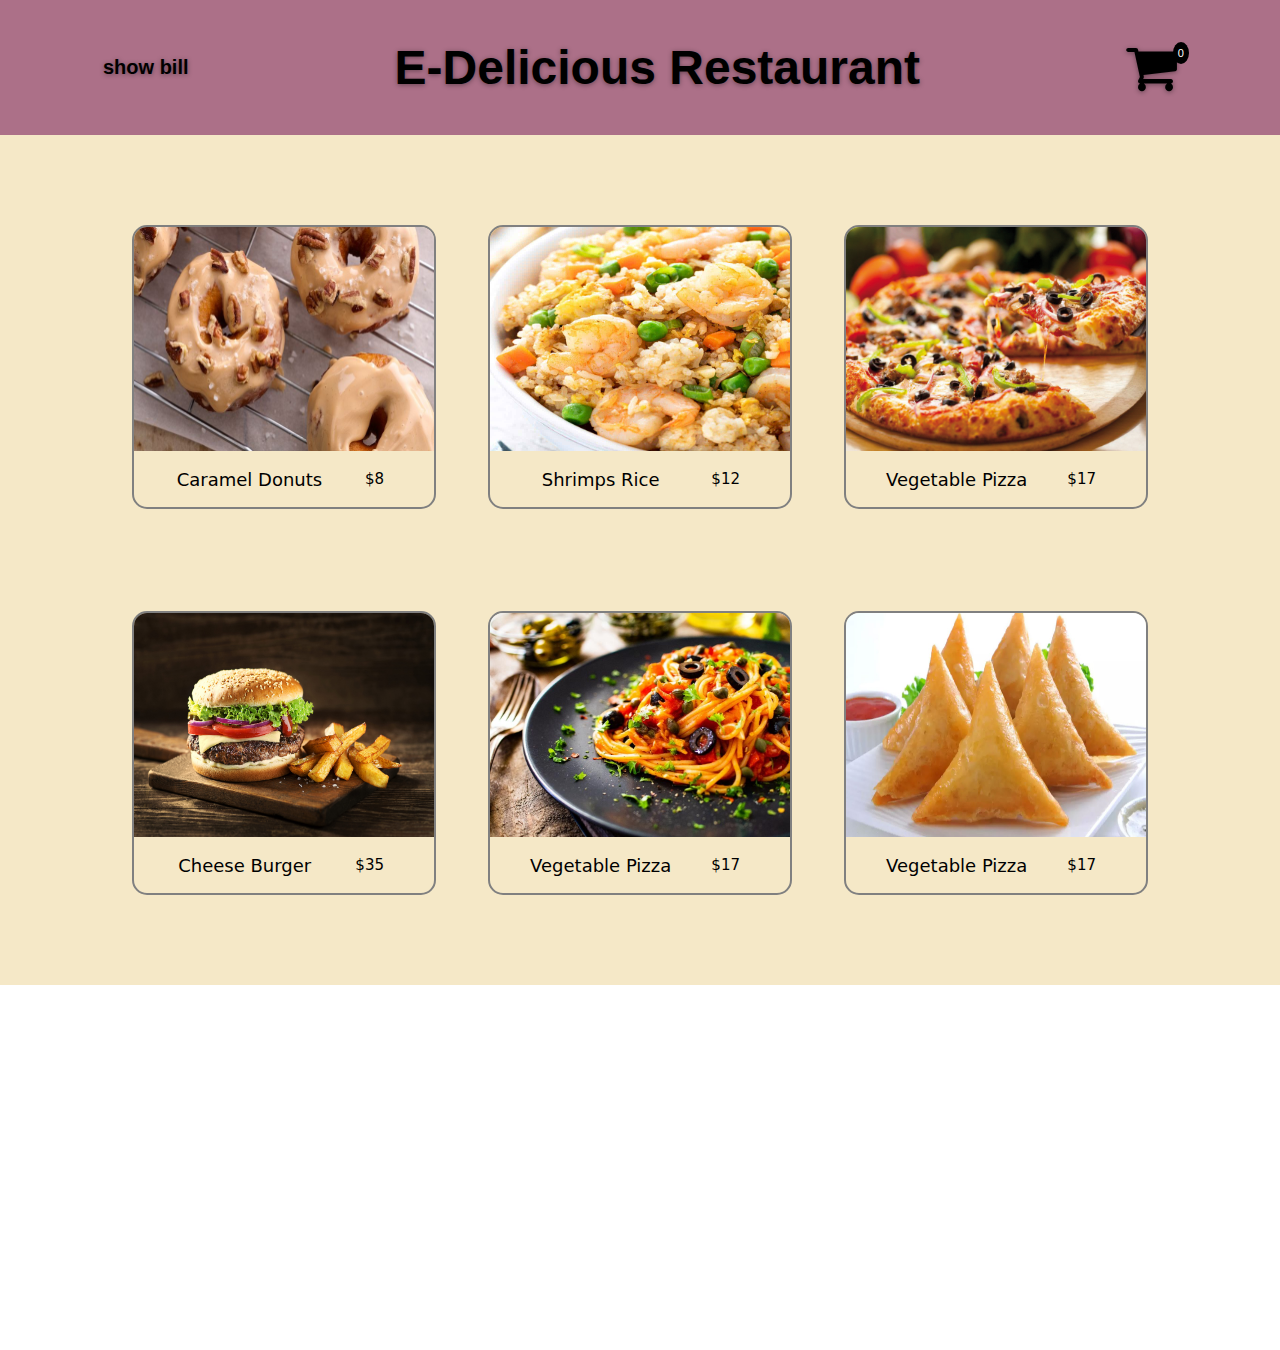
<file: index.html>
<!DOCTYPE html>
<html>
  <head>
    <meta charset="utf-8" />
    <title> add</title>
    <link rel="stylesheet" href="style.css" />
    <link rel="stylesheet" type="text/css" href="https://stackpath.bootstrapcdn.com/font-awesome/4.7.0/css/font-awesome.min.css" />
    <script src="logic.js" defer></script>
</head>
  <body onload="updateNumOfOrders()">
    <div class="container">
      <div id="header" class="header">
        <a href="details.html" >show bill</a>
        <h1>E-Delicious Restaurant</h1>
        
        <div class="iconShopping" onclick="location.href='details.html'">
          <p id="order">0</p>
          <i class="fa fa-shopping-cart"></i>
        </div>
      </div>
      <div class="itemsBox">
        <div class="item" onclick="add(0)">
          <img src="./img/10.jpg"/>
          <div class="itemInfo">
            <span class="title">Caramel Donuts</span>
            <p>$<span>8</span></p>
          </div>
        </div>
        <div class="item" onclick="add(1)">
          <img src="./img/11.jpg"/>
          <div class="itemInfo">
            <span class="title">Shrimps Rice</span>
            <p>$<span>12</span></p>
          </div>
        </div>
        <div class="item" onclick="add(2)">
          <img src="./img/122.jpg"/>
          <div class="itemInfo">
            <span class="title">Vegetable Pizza</span>
            <p>$<span>17</span></p>
          </div>
        </div>
        <div class="item" onclick="add(3)">
          <img src="./img/13.jpg"/>
          <div class="itemInfo">
            <span class="title">Cheese Burger</span>
            <p>$<span>35</span></p>
          </div>
        </div>
        <div class="item" onclick="add(4)">
       <img src="./img/14.jpg"/>
          <div class="itemInfo">
            <span class="title">Vegetable Pizza</span>
            <p>$<span>17</span></p>
          </div>
        </div>
        <div class="item" onclick="add(5)">
          <img src="./img/15.jpg"/>
          <div class="itemInfo">
            <span class="title">Vegetable Pizza</span>
            <p>$<span>17</span></p>
          </div>
        </div>
      </div>
    </div>




    <!-- <div class="cartBox">
      <div class="cart">
        <i class="fa fa-close"></i>
        <h1>Cart</h1>
        <table></table>
      </div>
    </div> -->

    <!-- script -->
  </body>
</html>
</file>
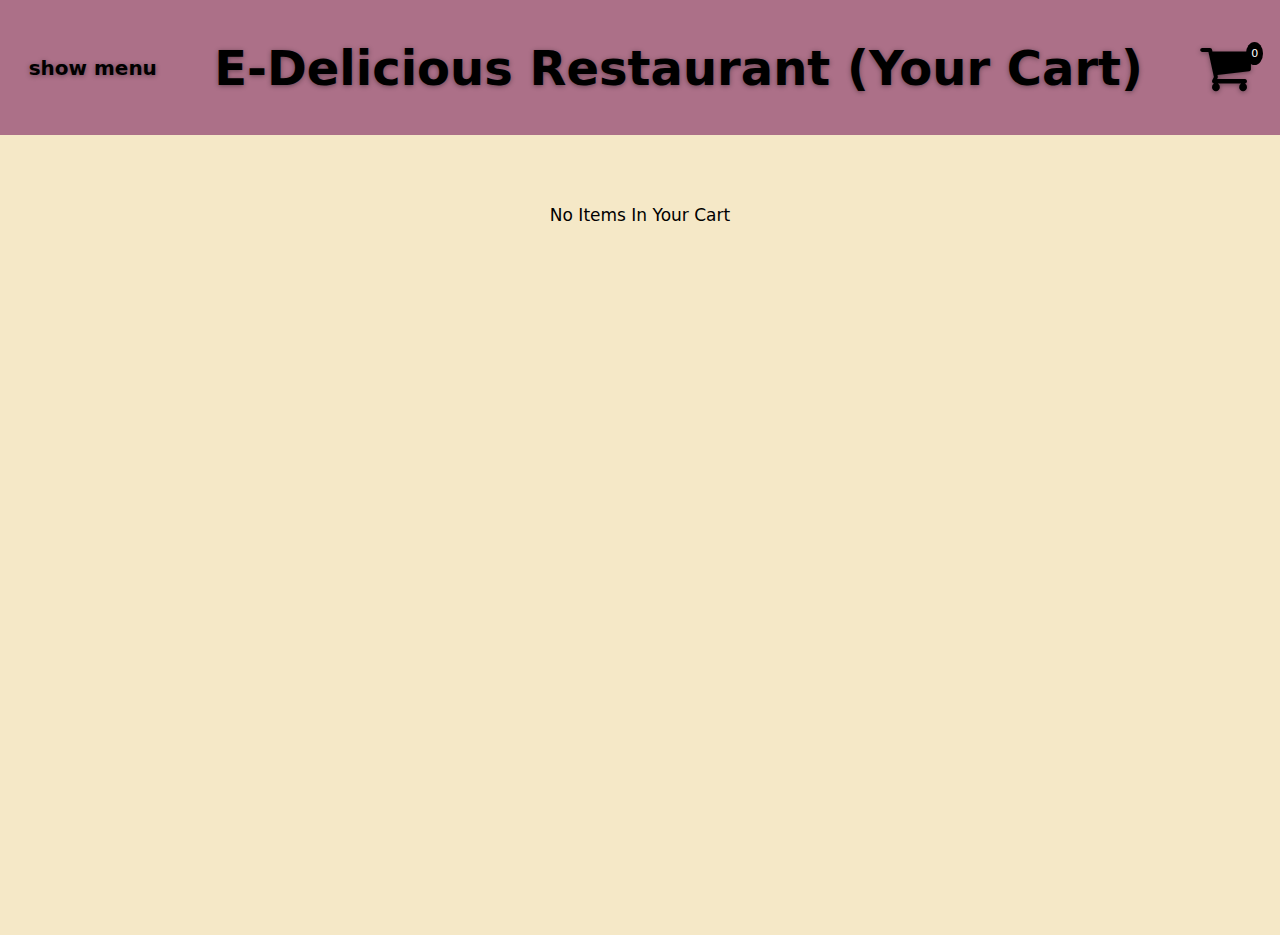
<file: details.html>
<!DOCTYPE html>
<html lang="en">
  <head>
    <meta charset="UTF-8" />
    <meta http-equiv="X-UA-Compatible" content="IE=edge" />
    <meta name="viewport" content="width=device-width, initial-scale=1.0" />
    <title>Document</title>
    <script src="logic.js" defer></script>
    <link rel="stylesheet" href="style.css" />
    <link
      rel="stylesheet"
      type="text/css"
      href="https://stackpath.bootstrapcdn.com/font-awesome/4.7.0/css/font-awesome.min.css"
    />
  </head>
  <body onload="loadOrders()">
    <div id="header" class="header">
      <a href="index.html">show menu</a>
      <h1>E-Delicious Restaurant (Your Cart)</h1>
      <div class="iconShopping">
        <p id="order">0</p>
        <i class="fa fa-shopping-cart"></i>
      </div>
    </div>
    <div class="content">
    <div class="details-container">
    <div  id="details-container"></div>
    </div>
    <div class="info" id="info">
      <span>Total : </span>
      <span id="total"></span>
      <span >$</span>
      <button onclick="deleteAll()">Clear ALL</button>
    </div>
  </div>
  </body>
</html>
</file>
<file: style.css>
body {
  margin: 0;
  font-family: system-ui, -apple-system, BlinkMacSystemFont, "Segoe UI", Roboto,
    Oxygen, Ubuntu, Cantarell, "Open Sans", "Helvetica Neue", sans-serif;
}
.container {
  height: 150vh;
  width: 100%;
  font-family: sans-serif;
}
.header {
  height: 15vh;
  width: 100%;
  display: flex;
  align-items: center;
  justify-content: space-around;
  font-size: 1.5rem;
  text-shadow: 0px 1px 5px rgb(0 0 0 / 40%);
  background-color: #ac7088;
}
.header a {
  color: #000;
  text-decoration: none;
  font-size: 20px;
  font-weight: 700;
}
.iconShopping {
  cursor: pointer;
  position: relative;
  font-size: 55px;
}
.iconShopping p {
  position: absolute;
  top: -5px;
  right: -12px;
  font-size: 0.69rem;
  background-color: #000;
  padding: 5px 5px;
  border-radius: 50%;
  color: white;
}
.itemsBox {
  width: 100%;
  height: 850px;
  background-color: #f5e8c7;
  display: flex;
  align-content: space-between;
  justify-content: space-evenly;
  align-items: center;
  flex-wrap: wrap;
  padding: 90px 80px;
  box-sizing: border-box;
}
.item {
  height: 280px;
  width: 300px;
  border: 2px grey solid;
  border-radius: 15px;
  cursor: pointer;
}
.item img {
  width: 100%;
  height: 80%;
  border-top-right-radius: 13px;
  border-top-left-radius: 13px;
}

.itemInfo {
  display: flex;
  font-family: system-ui;
  font-weight: 500;
  justify-content: space-between;
  align-items: center;
  width: 250px;
  font-size: 15px;
}
.item .title {
  width: 100%;
  text-align: center;
  font-size: 18px;
}
.item a {
  position: relative;
  text-align: left;
  font-size: 1.2rem;
  font-weight: lighter;
  padding: 10px 0;
  background: #0f0f0f;
  text-decoration: none;
  color: #fff;
  padding: 10px 15px;
  text-shadow: 0px 0px 2px rgba(0, 0, 0, 0.5);
}
a:hover {
  background: black;
  color: white;
  width: 100px;
  height: 23px;
  border-radius: 15px;
  text-align: center;
  font-size: 17px;
}
.details-container {
  background-color: #f5e8c7;
  display: flex;
  flex-direction: column;
  align-items: center;
  flex-wrap: wrap;
  padding-top: 70px;
  font-family: system-ui;
  font-size: 17px;
  font-weight: 500;
}
.details-container button {
  background-color: #ac7088;
  border: none;
  font-weight: 900;
  /* color: #fff; */
  box-shadow: 0px 1px 5px rgb(0 0 0 / 40%);
}
.data {
  width: 650px;
  display: flex;
  align-items: center;
  justify-content: space-between;
  margin-top: 15px;
  border-bottom: 2px solid;
  padding-bottom: 10px;
}

.info {
  margin-top: 80px;
  display: flex;
  justify-content: center;
  font-size: 16px;
  font-weight: 500;
}
.info button {
  margin-left: 20px;
  font-weight: 700;
  font-family: system-ui;
  background-color: #ac7088;
  border: none;
  width: 80px;
  height: 30px;
  border-radius: 5px;
  text-shadow: 0px 1px 5px rgb(0 0 0 / 20%);
}
.content {
  background-color: #f5e8c7;
  height: 800px;
}
</file>
